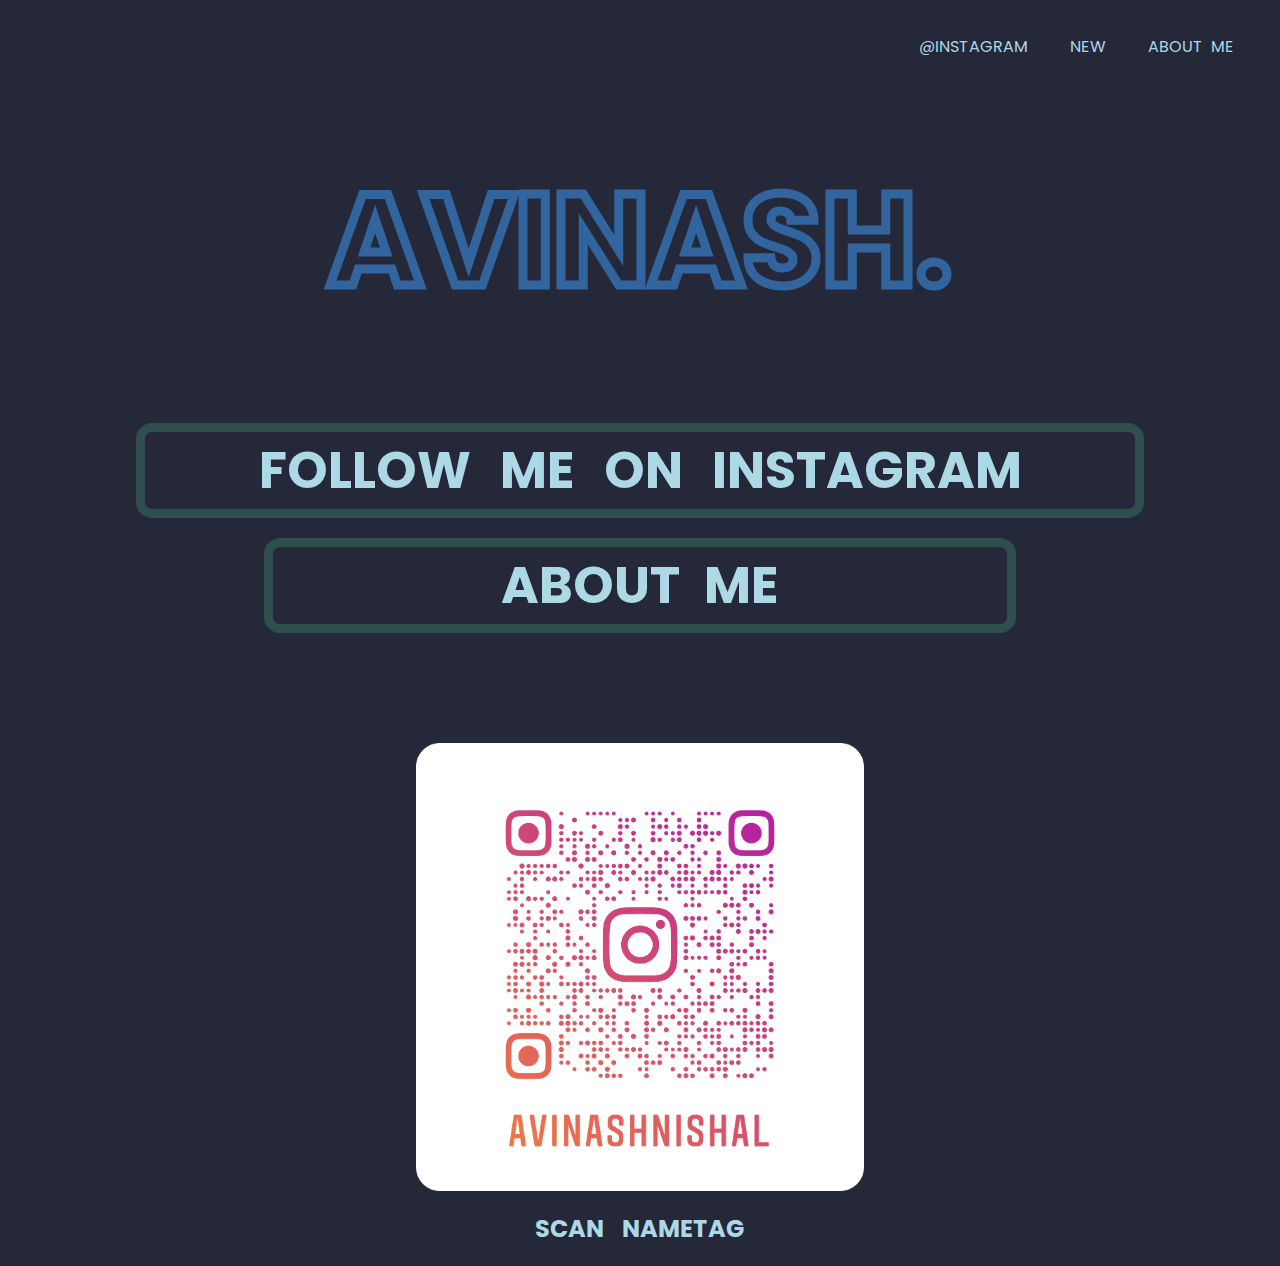
<file: index.html>
<!DOCTYPE html>
<html lang="en">
<head>
    <meta charset="UTF-8">
    <meta http-equiv="X-UA-Compatible"         content="IE=edge">
    <meta name="viewport" content="width=device-width, initial-scale=1.0">
    <link rel="stylesheet" href="style.css">
    <link rel="icon" href="">
    <title>Avinash</title>
</head>

<body>
    <div class="div1">
        <nav class="navlinks">
            <a class="instaa" href="https://www.instagram.com/avinash_nishal_/" target="_blank">@Instagram</a>
            <a class="about" href="new.html" target="_blank">New</a>
            <a class="about" href="about.html" target="_blank">About Me</a>
        </nav>
    </div>
    <div class="nmehd" >
        <h1 class="Namehead">AVINASH.</h1>
    </div>
    <div>
        <h2 class="insta2">
            <a class="instacolor" href="https://www.instagram.com/avinash_nishal_/" target="_blank"
            >Follow Me On Instagram</a>
        </h2>
    </div>
    <div class="aboutwt" >
        <h2>
            <a class="aboutmeee" href="about.html" target="_blank"
            >About Me</a>
        </h2>
    </div>
    <img class="instaimg" src="avinashnishal_nametag.png" alt="">
    <div class="scannt" >
        <h2 class="tagscan" >Scan NameTag</h2>
    </div>
</body>
</html>
</file>
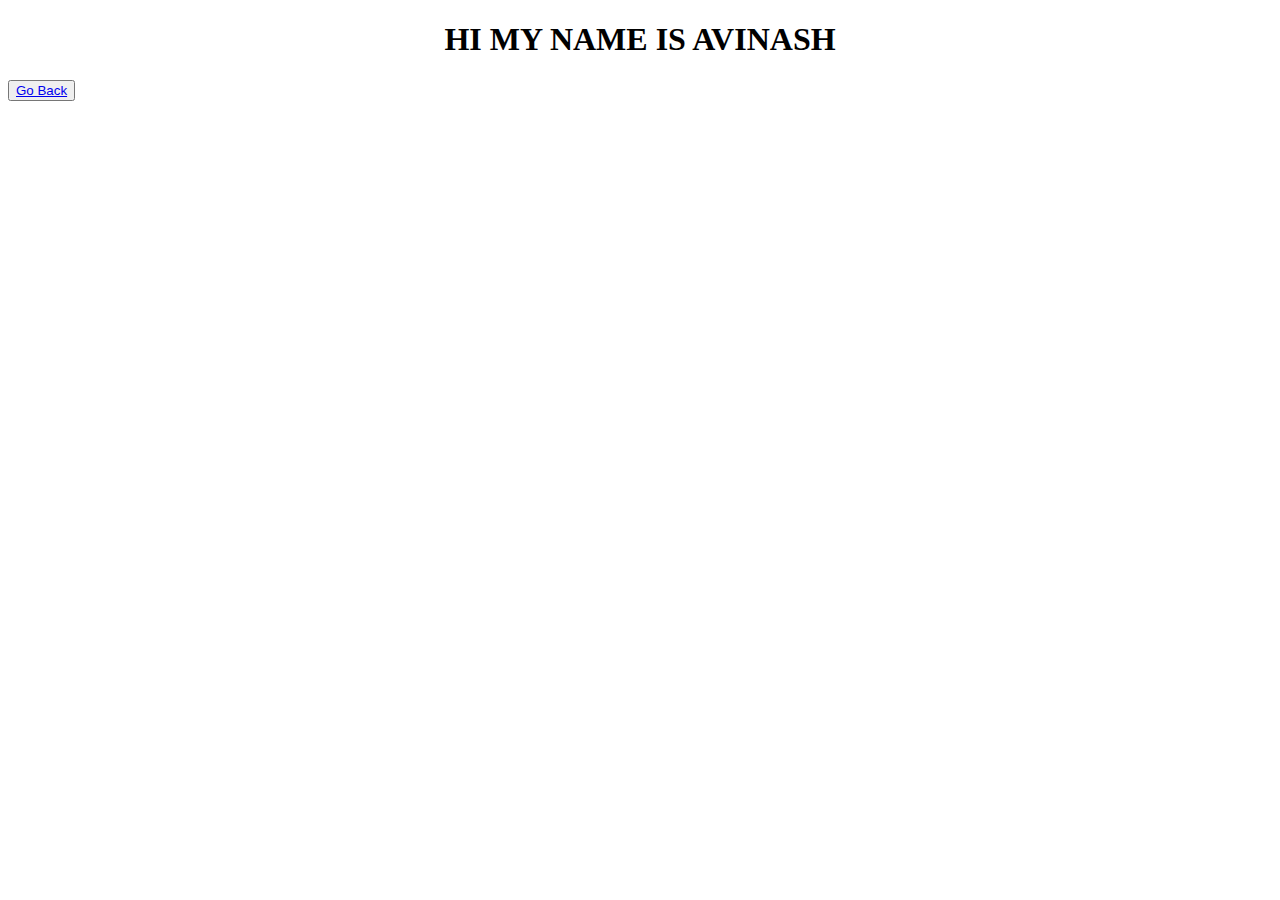
<file: about.html>
<!DOCTYPE html>
<html lang="en">
<head>
    <meta charset="UTF-8">
    <meta http-equiv="X-UA-Compatible" content="IE=edge">
    <meta name="viewport" content="width=device-width, initial-scale=1.0">
    <link rel="stylesheet" href="about.css">
    <title>About Me</title>
</head>
<body>
    <h1 class="Abouthead">Hi My Name Is Avinash</h1>
    <p></p>
    <button><a class="ainabout" href="index.html">Go Back</a></button>
</body>
</html>
</file>
<file: style.css>
/*Font - Poppins*/
@import url("https://fonts.googleapis.com/css2?family=Poppins:ital,wght@1,900&display=swap");

body {
  justify-content: center;
  align-items: center;
  background: #252839;
  font-family: "Poppins", sans-serif;
}

.about {
  word-spacing: 0.1cm;
}

.Namehead {
  text-align: center;
  font-family: "Poppins";
  font-size: 2.5em;
  color: #252839;
  -webkit-text-stroke: 1vh #32649d;
  text-transform: uppercase;
  display: block;
}

.Namehead:hover {
  color: #329d52;
  transition: ease 1s;
  font-size: 3em;
}

.Namehead:not(:hover) {
  color: #252839;
  transition: ease 1s;
  font-size: 10vw;
}

.navlinks {
  padding-top: 0.7cm;
  text-align: right;
  padding-right: 1cm;
  word-spacing: 1cm;
  font-family: Arial, Helvetica, sans-serif;
}

a {
  text-decoration: none;
  text-transform: uppercase;
  color: lightblue;
  transform: 0.2s;
  overflow: hidden;
}

a:hover {
  color: cornflowerblue;
  transition: ease 1s;
}


* {
  font-family: "Poppins";
  box-sizing: border-box;
}


.instacolor {
  text-align: center;
  font-size: 4vw;
  word-spacing: 2vh;
  border: darkslategray solid 1vh;
  border-radius: 1rem 1rem 1rem 1rem;
  display: block;
  margin: 1vw 10vw;
}
.instacolor:not(:hover) {
  color: lightblue;
  transition: ease 1s;
}

.aboutmeee {
  text-align: center;
  font-size: 4vw;
  word-spacing: 1vw;
  border-radius: 1rem 1rem 1rem 1rem;
  display: block;
  border: darkslategray solid 1vh;
}

.aboutmeee:not(:hover) {
  color: lightblue;
  transition: ease 0.5s;
}

.instaimg {
  width: 35vw;
  padding-top: 10vh;
  display: block;
  margin-left: auto;
  margin-right: auto;
}

.nmehd {
  margin: 4vw 20vw;
  margin-top: 0vw;
}

.aboutwt {
  margin: 1vw 20vw;
}

/*Name Tag*/
.scannt {
  text-align: center;
  color:  lightblue;
  text-transform: uppercase;
  word-spacing: 1vw;
  font-family: sans-serif;
}
</file>
<file: about.css>
body {
    justify-content: center;
}

.Abouthead {
    text-align: center;
    text-transform: uppercase;
}
</file>
